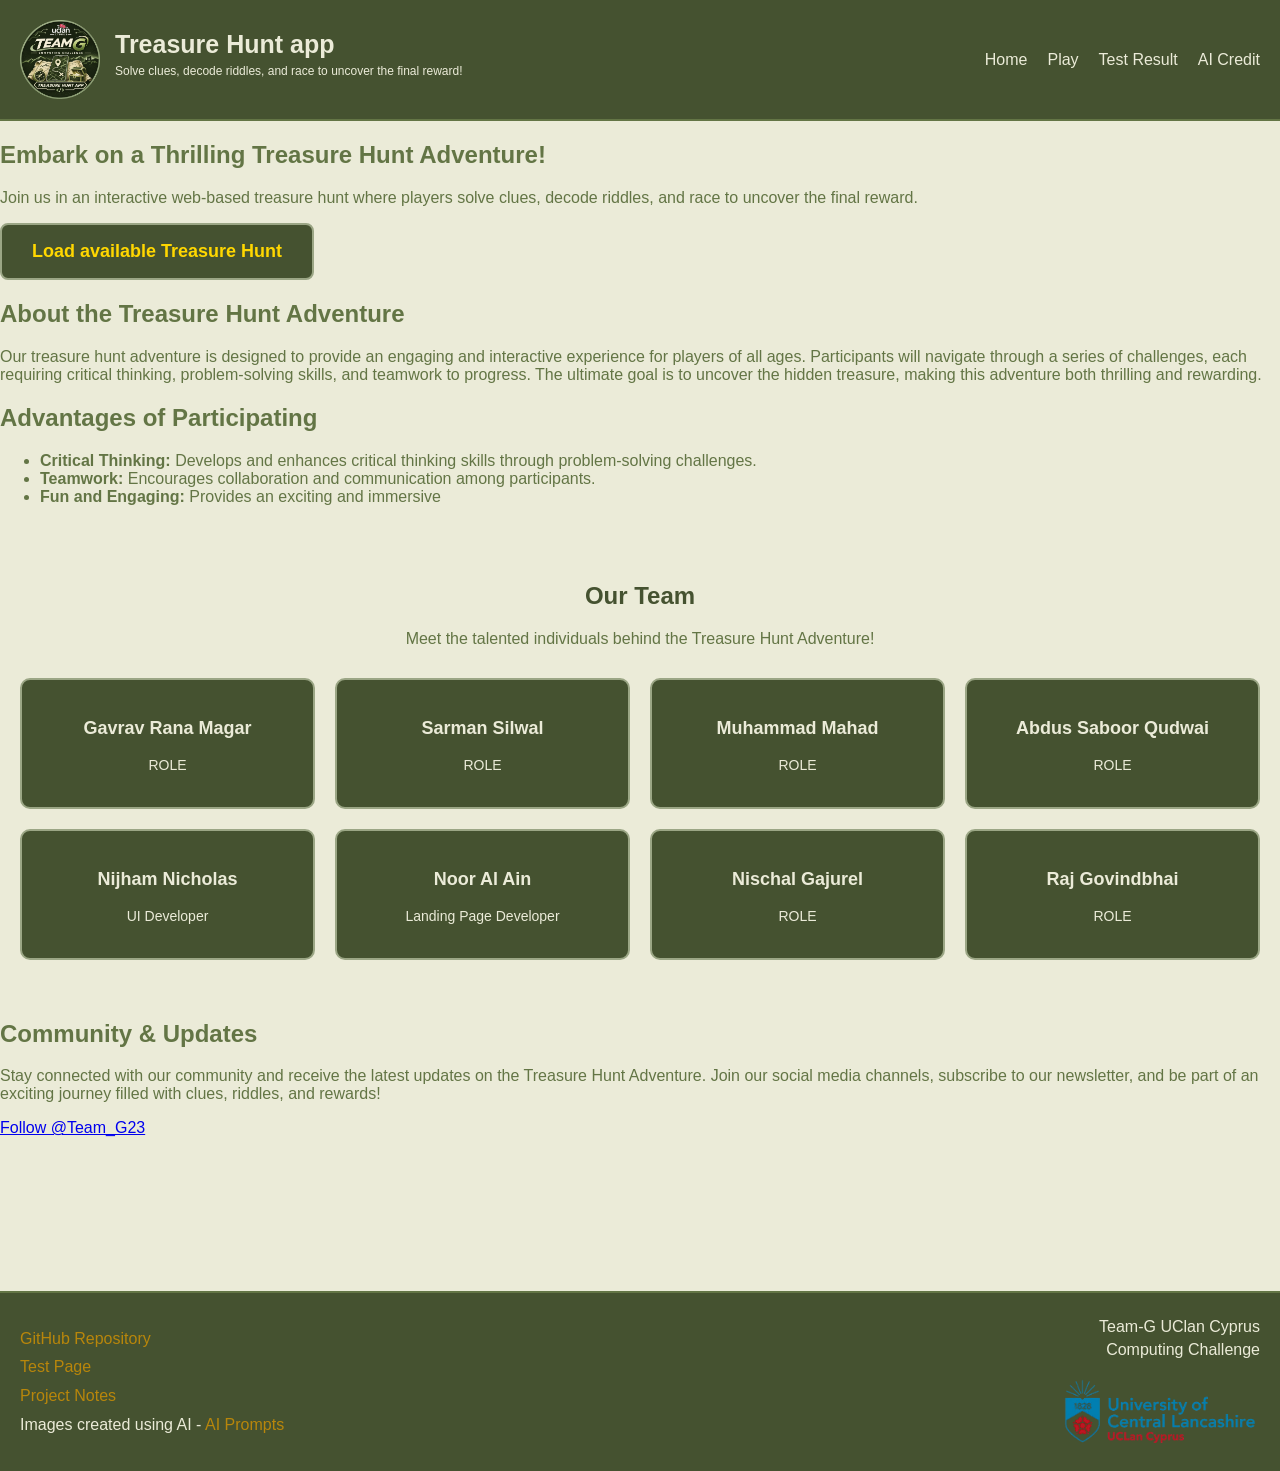
<file: index.html>
<!DOCTYPE html>
<html lang="en">
<head>
    <meta charset="UTF-8">
    <meta name="viewport" content="width=device-width, initial-scale=1.0">
    <title>Treasure Hunt Adventure</title>
    <meta name="description" content="An interactive web-based treasure hunt adventure where players solve clues, decode riddles, and race to uncover the final reward.">

    <link rel="stylesheet" href="css/style.css">
    <link rel="stylesheet" href="css/index.css">
    <!-- Google tag (gtag.js) -->
  
    <script async src="https://www.googletagmanager.com/gtag/js?id=G-2L2WCX5F4H"></script>
    <script>
      window.dataLayer =window.dataLayer || [];
      function gtag(){dataLayer.push(arguments);}
      gtag('js', new Date());
      gtag('config', 'G-2L2WCX5F4H');
    </script>
</head>



<body>
  <!-- Header Section -->
  <header>
    <div class="logo-container" >
      <img src="images/logo.png" alt="Treasure Hunt Logo">
      <div>
          <h1>Treasure Hunt app</h1>
          <p>Solve clues, decode riddles, and race to uncover the final reward!</p>
      </div>
    </div>

    <button class="hamburger" onclick="showMenu()" aria-label="Toggle menu">☰</button>

    <nav id="menu">
      <a href = "index.html">Home</a>
      <a href = "app.html">Play</a>
      <a href = "test.html">Test Result</a>
      <a href = "prompts_link.md">AI Credit</a>

    </nav>
  </header>

  <main>
    <!-- Hero Section -->
    <div class="hero">
      <div class="container">
        <h2>Embark on a Thrilling Treasure Hunt Adventure!</h2>
        <p>Join us in an interactive web-based treasure hunt where players solve clues, decode riddles, and race to uncover the final reward.</p>
        <a href="app.html" class="btn">Load available Treasure Hunt</a>
    </div>
    </div>

    <!-- Scope -->
    <div id="About">
      <h2>About the Treasure Hunt Adventure</h2>
      <p>Our treasure hunt adventure is designed to provide an engaging and interactive experience for players of all ages. Participants will navigate through a series of challenges, each requiring critical thinking, problem-solving skills, and teamwork to progress. The ultimate goal is to uncover the hidden treasure, making this adventure both thrilling and rewarding.</p>
    </div>

    <!-- Advantages -->
    <div id="Advantages">
      <h2>Advantages of Participating</h2>
      <ul>
        <li><strong> Critical Thinking: </strong> Develops and enhances critical thinking skills through problem-solving challenges.</li>
        <li><strong> Teamwork: </strong> Encourages collaboration and communication among participants.</li>
        <li><strong> Fun and Engaging: </strong> Provides an exciting and immersive</li>
      </ul>
    </div>
    
    <!-- Team -->
    <div id="Team">
      <h2>Our Team</h2>
      <p>Meet the talented individuals behind the Treasure Hunt Adventure!</p>
      <div class="team-members">
        <div class="team-member" id="member1">
         <h3>Gavrav Rana Magar</h3>
          <p>ROLE</p>
        </div>

        <div class="team-member" id ="member2">
          <h3>Sarman Silwal</h3>
          <p>ROLE</p>
        </div>

        <div class="team-member" id="member3">
          <h3>Muhammad Mahad</h3>
          <p> ROLE </p>
        </div>

        <div class="team-member" id="member4">
          <h3>Abdus Saboor Qudwai</h3>
          <p>ROLE</p>
        </div>

        <div class="team-member" id="member5">
          <h3>Nijham Nicholas</h3>
          <p>UI Developer</p>
        </div>

        <div class="team-member" id="member6">
          <h3>Noor Al Ain</h3>
          <p>Landing Page Developer</p>
        </div>

        <div class="team-member" id="member7">
          <h3>Nischal Gajurel</h3>
          <p>ROLE</p>
        </div>

        <div class="team-member" id="member8">
          <h3>Raj Govindbhai</h3>
          <p>ROLE</p>
        </div>
      </div>
    </div>

    <!-- Marketing -->
    <div id="Marketing">
      <h2> Community & Updates </h2>
      <p>Stay connected with our community and receive the latest updates on the Treasure Hunt Adventure. Join our social media channels, subscribe to our newsletter, and be part of an exciting journey filled with clues, riddles, and rewards!</p>

      <div class="Social-Widgets ">

        <a href="https://x.com/Team_G23?ref_src=twsrc%5Etfw"class="twitter-follow-button" data-size="large" data-show-count="false">Follow @Team_G23
        </a>
        <script async src="https://platform.x.com/widgets.js" charset="utf-8"></script>

        <br>

        <iframe
          src = "https://www.facebook.com/plugins/page.php?href=https%3A%2F%2Fwww.facebook.com%2Fprofile.php%3Fid%3D61596104124357&tabs=&width=340&height=150&small_header=false&adapt_container_width=true&hide_cover=false&show_facepile=false"
                  width="340"
                  height="150"
                  style="border:none;overflow:hidden"
                  scrolling="no"
                  frameborder="0"
                  allowTransparency="true"
                  allow="encrypted-media"
        ></iframe>

      </div>
    </div>

  </main>
  <footer>
    <div class="footer-container">
        <div id = "Container1">
          <a href="https://github.com/G-RMgr/CO1034" target="_blank">GitHub Repository</a><br>
          <a href="test.html">Test Page</a><br>
          <a href="notes.md">Project Notes</a><br>
          Images created using AI - <a href =" prompts_link.md" >AI Prompts</a><br>
        </div>
      <div id = "Container2">
        <p>Team-G UClan Cyprus</p>
        <p>Computing Challenge</p>
        <img src="images/uclan-cyprus.png" alt="Uni Logo">
      </div>

    </div>


  </footer>

    <!-- js for hamburger -->
  <script>
    function showMenu() {
      let menu = document.getElementById("menu");

      if (menu.classList.contains("open")) {
        menu.classList.remove("open");
      } else {
        menu.classList.add("open");
      }
    }
  </script>

    
</body>
</html>
</file>
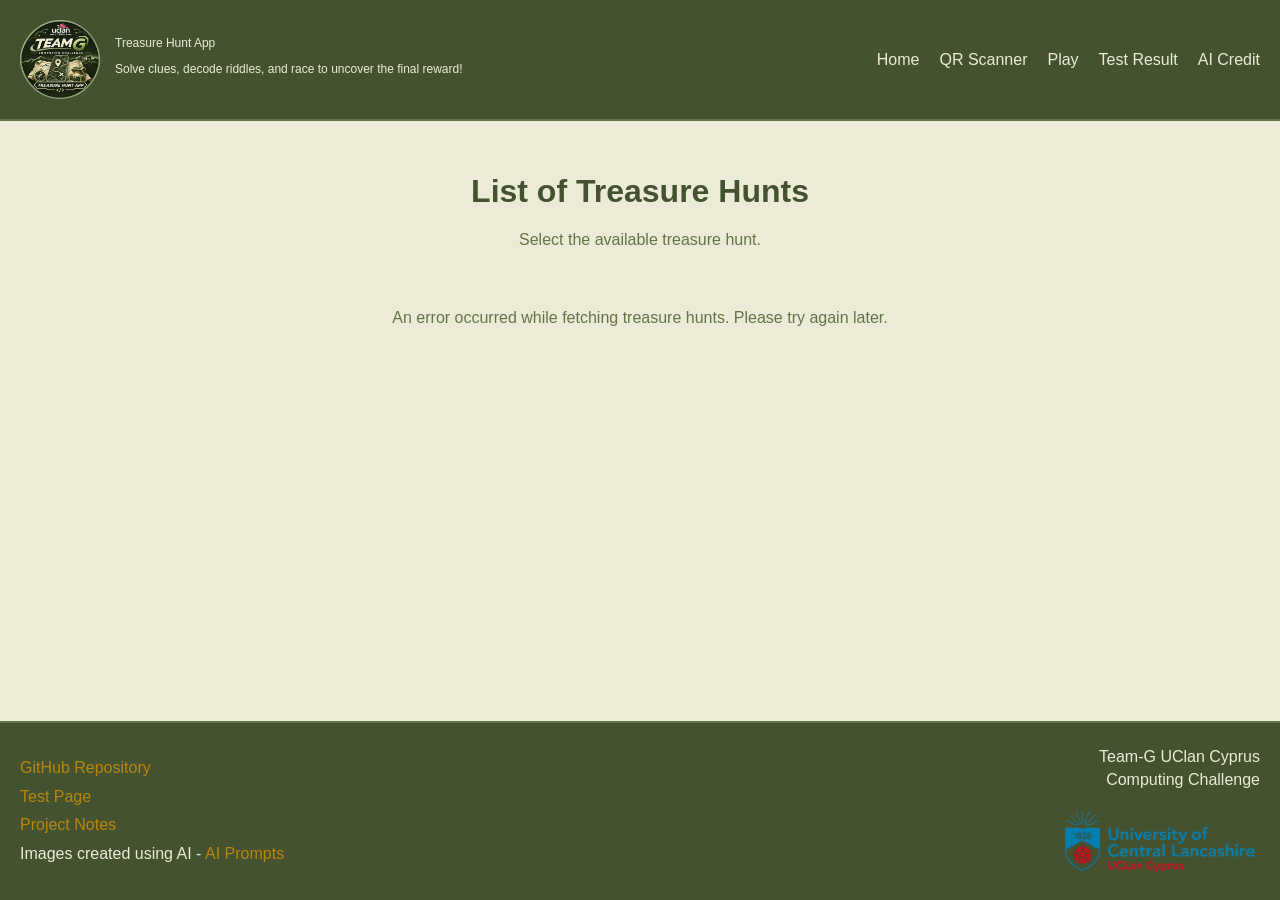
<file: app.html>
<!DOCTYPE html>
<html lang="en">
<head>
    <!-- Defines the character encoding and makes the website responsive -->
    <meta charset="UTF-8">
    <meta name="viewport" content="width=device-width, initial-scale=1.0">
    <!-- Sets the title displayed in the browser tab -->
    <title>Treasure Hunt Adventure</title>

    <!-- Links the external CSS files for website styling -->
    <link rel="stylesheet" href="css/style.css">
    <link rel="stylesheet" href="css/app.css">

    <!-- Google tag (gtag.js) -->
    <script async src="https://www.googletagmanager.com/gtag/js?id=G-2L2WCX5F4H"></script>
    <script>
        window.dataLayer = window.dataLayer || [];
        function gtag(){dataLayer.push(arguments);}
        gtag('js', new Date());

        gtag('config', 'G-2L2WCX5F4H');
    </script>

</head>
<body>
    <!-- Header Section -->
    <header>
        <div class="logo-container" >
            <img src="images/logo.png" alt="Treasure Hunt Logo">
            <div>
                <p class="site-title">Treasure Hunt App</p>
                <p>Solve clues, decode riddles, and race to uncover the final reward!</p>
            </div>
        </div>
        <!-- hamburger menu for mobile view -->
        <button class="hamburger" onclick="showMenu()" aria-label="Toggle menu">☰</button>

        <nav id="menu">
            <a href = "index.html">Home</a>
            <a href="qr.html">QR Scanner</a>
            <a href = "app.html">Play</a>
            <a href = "test.html">Test Result</a>
            <a href = "prompts_link.html">AI Credit</a>
            

        </nav>
    </header>

    <!-- Main Section -->
    <main>
        <h1>List of Treasure Hunts</h1>
        <p>Select the available treasure hunt.</p>

        <div id="resumeContainer"> </div>


        <!--gets available treasure hunt from API call -->
        <ul id = "treasureHunts">

        </ul>
        <p id="statusMessage"></p>

    </main>

    <!-- footer section -->
    <footer>
        <div class="footer-container">
            <div id = "Container1">
                <a href="https://github.com/G-RMgr/CO1034" target="_blank">GitHub Repository</a><br>
                <a href="test.html">Test Page</a><br>
                <a href="notes.html">Project Notes</a><br>
                Images created using AI - <a href =" prompts_link.html" >AI Prompts</a><br>
            </div>
            <div id = "Container2">
                <p>Team-G UClan Cyprus</p>
                <p>Computing Challenge</p>
                <img src="images/uclan-cyprus.png" alt="Uni Logo">
            </div>

        </div>
    </footer>

<script>
   /* enables hamburger menu */
    function showMenu() {
        document.getElementById("menu").classList.toggle("open");
    }



    const savedSession = localStorage.getItem("session");
if (savedSession) {
    const resumeContainer = document.getElementById("resumeContainer");
    const resumeLink = document.createElement("a");
    resumeLink.href = "question.html";
    resumeLink.textContent = "Resume game";
    resumeContainer.appendChild(resumeLink);
}


    const LIST_URL = "https://codecyprus.org/th/api/list";

    fetch(LIST_URL)

        .then(response => {
            if (!response.ok) {
                throw new Error("HTTP error " + response.status);
            }
            return response.json();
        })
        .then(data => {

            const treasureHunts = data.treasureHunts || [];
            const list = document.getElementById("treasureHunts");
            const statusMessage = document.getElementById("statusMessage");

            list.innerHTML = "";
            statusMessage.textContent = "";

            if (data.status === "OK") {
                if (treasureHunts.length === 0) {
                    statusMessage.textContent = "No treasure hunts available at the moment.";
                    return;
                }

                for (let i = 0; i < treasureHunts.length; i++) {
                    const hunt = treasureHunts[i];
                    const listItem = document.createElement("li");
                    const link = document.createElement("a");

                    link.href = "start.html?uuid=" + encodeURIComponent(hunt.uuid) +"&name=" + encodeURIComponent(hunt.name);
                    link.textContent = hunt.name;

                    listItem.appendChild(link);
                    list.appendChild(listItem);
                }
            } else {
                const errorText = Array.isArray(data.errorMessages)
                    ? data.errorMessages.join(", ")
                    : data.errorMessages;
                statusMessage.textContent = errorText || "Error fetching treasure hunts.";
            }
        })
        .catch(error => {
            console.error("Error fetching treasure hunts:", error);
            const list = document.getElementById("treasureHunts");
            const statusMessage = document.getElementById("statusMessage");
            list.innerHTML = "";
            statusMessage.textContent = "An error occurred while fetching treasure hunts. Please try again later.";
        });







    </script>
        

    




</body>
</html>
</file>
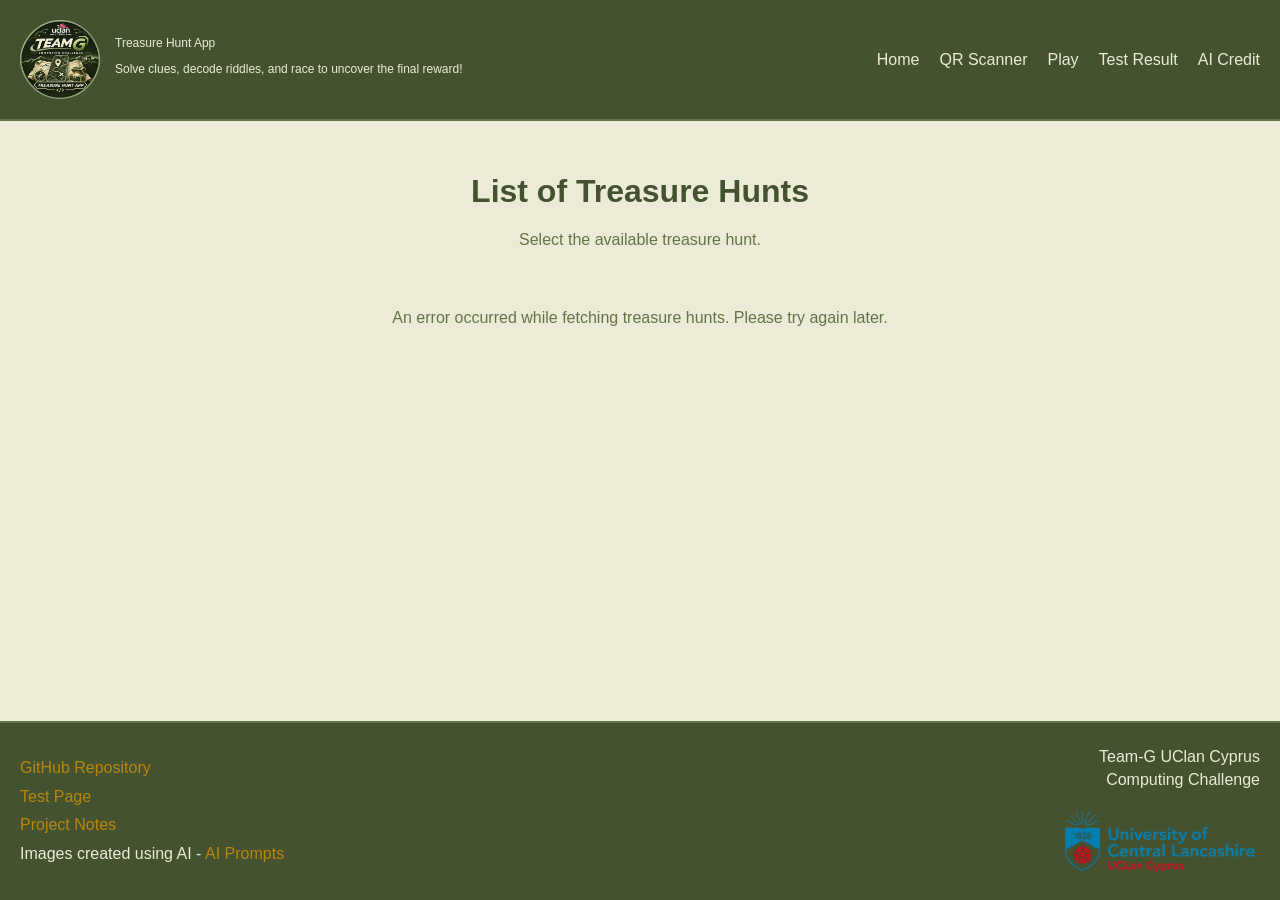
<file: question.html>
<!DOCTYPE html>
<html lang="en">
<head>
    <meta charset="UTF-8">
    <meta name="viewport" content="width=device-width, initial-scale=1.0">
    <title>Question</title>
    <link rel="stylesheet" href="css/style.css">
    <link rel="stylesheet" href="css/app.css">
</head>
<body>

<h2 id="questionTitle">Loading...</h2>
<p id="questionNumber"></p>
<p id="liveScore">Score: --</p>
<p id="message"></p>

<div id="inputBox"></div>
<br>
<button id="submitButton" onclick="checkAnswer()">Submit</button>
<div id="skipBox"></div>

<script>
    let sessionID = localStorage.getItem("session");

    if (sessionID == null) {
        alert("No session found!");
        window.location.href = "app.html";
    } else {
        getQuestion();
        updateScore();
    }

    function showError(errorMessages, fallback) {
        let text = Array.isArray(errorMessages) ? errorMessages.join(" ") : (errorMessages || fallback);
        document.getElementById("message").textContent = text;

        if (/time\s*(limit|expired|up)/i.test(text)) {
            let oldSession = sessionID;
            localStorage.removeItem("session");
            sessionID = null;
            document.getElementById("questionTitle").textContent = "Time is up!";
            document.getElementById("inputBox").innerHTML =
                '<p><a href="leaderboard.html?session=' + encodeURIComponent(oldSession) + '">View Leaderboard</a></p>' +
                '<p><a href="app.html">Back to Treasure Hunts</a></p>';
            document.getElementById("skipBox").innerHTML = "";
            document.getElementById("submitButton").style.display = "none";
        }
    }

    function getQuestion() {
        if (sessionID == null) {
            return;
        }

        document.getElementById("questionTitle").innerHTML = "Loading...";
        document.getElementById("questionNumber").innerHTML = "";
        document.getElementById("message").innerHTML = "";
        document.getElementById("inputBox").innerHTML = "";
        document.getElementById("skipBox").innerHTML = "";

        let url = "https://codecyprus.org/th/api/question?session=" + encodeURIComponent(sessionID);

        fetch(url)
            .then(r => r.json())
            .then(data => {
                if (data.status == "OK") {
                    if (data.completed == true) {
                        showFinished();
                    } else {
                        document.getElementById("questionTitle").innerHTML = data.questionText;
                        let current = data.currentQuestionIndex + 1;
                        document.getElementById("questionNumber").innerHTML =
                            "Question " + current + " of " + data.numOfQuestions;
                        updateScore();
                        

                        makeInput(data.questionType);

                        if (data.canBeSkipped == true) {
                            document.getElementById("skipBox").innerHTML =
                                '<br><button onclick="skip()">Skip Question</button>';
                        }
                    }
                } else {
                    document.getElementById("questionTitle").innerHTML = "Error!";
                    showError(data.errorMessages, "Could not load question.");
                }
            })
            .catch(() => {
                document.getElementById("questionTitle").innerHTML = "Error!";
                document.getElementById("message").innerHTML =
                    "Network error. Check your internet connection and refresh.";
            });
    }

    function updateScore() {
        if (sessionID == null) {
            return;
        }

        let url = "https://codecyprus.org/th/api/score?session=" + encodeURIComponent(sessionID);

        fetch(url)
            .then(r => r.json())
            .then(data => {
                if (data.status == "OK") {
                    document.getElementById("liveScore").textContent = "Score: " + data.score;
                }
            })
            .catch(() => {
                console.error("Error fetching score.");
            });
    }

    function makeInput(type) {
        let box = document.getElementById("inputBox");

        if (type == "INTEGER") {
            box.innerHTML = '<input type="number" name="userAnswer" id="userAnswer" step="1" required placeholder="Enter a whole number">';
        } else if (type == "NUMERIC") {
            box.innerHTML = '<input type="number" name="userAnswer" id="userAnswer" step="any" required placeholder="Enter a number">';
        } else if (type == "TEXT") {
            box.innerHTML = '<input type="text" name="userAnswer" id="userAnswer" maxlength="100" required placeholder="Type your answer">';
        } else if (type == "BOOLEAN") {
            box.innerHTML = '<select name="userAnswer" id="userAnswer" required>' +
                '<option value="">Choose...</option>' +
                '<option value="true">True</option>' +
                '<option value="false">False</option>' +
                '</select>';
        } else if (type == "MCQ") {
            box.innerHTML = '<select name="userAnswer" id="userAnswer" required>' +
                '<option value="">Choose...</option>' +
                '<option value="A">A</option>' +
                '<option value="B">B</option>' +
                '<option value="C">C</option>' +
                '<option value="D">D</option>' +
                '</select>';
        }
    }

    function checkAnswer() {
        if (sessionID == null) {
            return;
        }

        let input = document.getElementById("userAnswer");
        if (input == null) {
            document.getElementById("message").innerHTML = "Question is not ready yet.";
            return;
        }

        if (!input.checkValidity()) {
            input.reportValidity();
            return;
        }

        let answer = input.value.trim();
        if (answer == "") {
            document.getElementById("message").innerHTML = "Please write or choose an answer first.";
            return;
        }

        document.getElementById("message").innerHTML = "Checking answer...";

        let url = "https://codecyprus.org/th/api/answer?session=" +
            encodeURIComponent(sessionID) +
            "&answer=" + encodeURIComponent(answer);

        fetch(url)
            .then(r => r.json())
            .then(data => {
                console.log("Answer response:", data);
                if (data.status == "OK") {
                    let change = typeof data.scoreAdjustment === "number"
                        ? data.scoreAdjustment
                        : (typeof data.scoreChange === "number" ? data.scoreChange : null);
                    let scoreText = (change !== null && change !== 0) ? " (" + (change > 0 ? "+" : "") + change + " pts)" : "(+10pts)";

                    if (data.correct == true) {
                        document.getElementById("message").textContent = "Correct!" + scoreText;
                        updateScore();
                        if (data.completed == true) {
                            setTimeout(showFinished, 1000);
                        } else {
                            setTimeout(getQuestion, 1000);
                        }
                    } else {
                        document.getElementById("message").textContent = "Wrong answer, try again!" + scoreText;
                        updateScore();
                    }
                } else {
                    showError(data.errorMessages, "Could not check answer.");
                }
            })
            .catch(() => {
                document.getElementById("message").innerHTML = "Error! Could not send your answer.";
            });
    }

    function skip() {
        if (sessionID == null) {
            return;
        }

        if (!confirm("Skipping this question may deduct points. Continue?")) {
            return;
        }

        document.getElementById("message").innerHTML = "Skipping question...";

        let url = "https://codecyprus.org/th/api/skip?session=" + encodeURIComponent(sessionID);

        fetch(url)
            .then(r => r.json())
            .then(data => {
                if (data.status == "OK") {
                    if (data.completed == true) {
                        showFinished();
                    } else {
                        document.getElementById("message").innerHTML = "Question skipped.";
                        updateScore();
                        setTimeout(getQuestion, 1000);
                    }
                } else {
                    showError(data.errorMessages, "Could not skip question.");
                }
            })
            .catch(() => {
                document.getElementById("message").innerHTML = "Error! Could not skip question.";
            });
    }

    function showFinished() {
        let finishedSession = sessionID;
        localStorage.removeItem("session");
        sessionID = null;

        document.getElementById("questionTitle").textContent = "You finished the treasure hunt!";
        document.getElementById("questionNumber").textContent = "";
        document.getElementById("message").textContent = "Loading final score...";
        document.getElementById("inputBox").innerHTML = "";
        document.getElementById("skipBox").innerHTML = "";
        document.getElementById("submitButton").style.display = "none";

        fetch("https://codecyprus.org/th/api/score?session=" + encodeURIComponent(finishedSession))
            .then(r => r.json())
            .then(data => {
                if (data.status == "OK") {
                    document.getElementById("message").textContent = "Final Score: " + data.score;
                } else {
                    document.getElementById("message").textContent = "Hunt complete!";
                }
            })
            .catch(() => {
                document.getElementById("message").textContent = "Hunt complete!";
            })
            .finally(() => {
                document.getElementById("inputBox").innerHTML =
                    '<p><a href="leaderboard.html?session=' + encodeURIComponent(finishedSession) + '">View Leaderboard</a></p>' +
                    '<p><a href="app.html">Back to Treasure Hunts</a></p>';
            });
    }
</script>

</body>
</html>
</file>
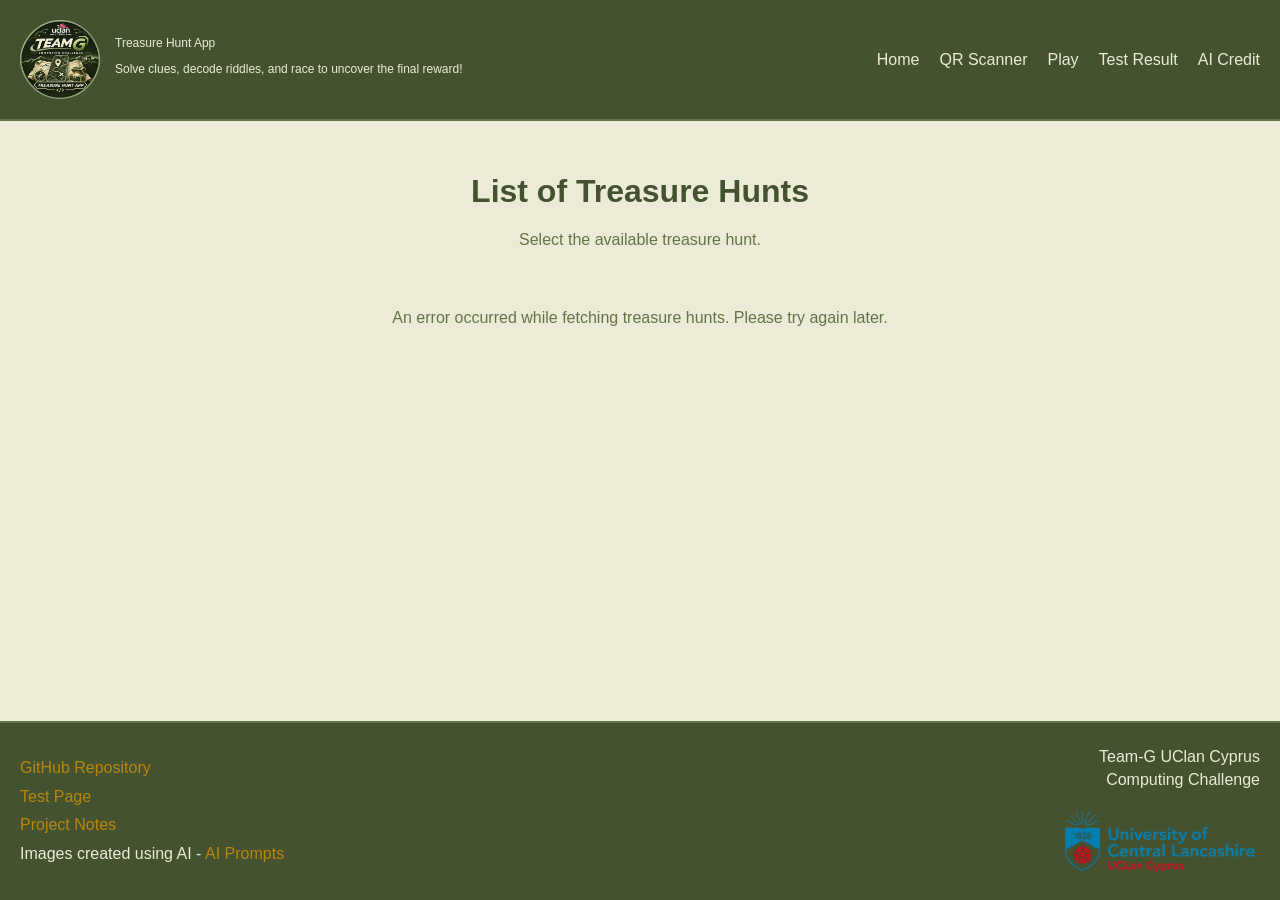
<file: start.html>
<!DOCTYPE html>
<html lang="en">
<head>
    <meta charset="UTF-8">
    <title>Start</title>
</head>
<body>
<h1>Start <span id="treasureHunt"></span></h1>

<p> Provide your Name to start the Treasure Hunt</p>

<form>
    <input type="text" placeholder="Enter your Name" id="playerName">
    <input type="button" value="Start" onclick="start()" />
</form>
<!-- Location developer: tells the player if location is on or if there is a problem -->
<p id="locationMessage">Checking your location...</p>


<label for="player">Your name</label>
<input type="text" id="player" maxlength="30" placeholder="e.g. Alex" autocomplete="nickname">

<script>
    const treasureHuntNameElement = document.getElementById("treasureHunt");
    const playerNameElement = document.getElementById("playerName");
    const params = new URLSearchParams(window.location.search);

    if (!params.has("name") || !params.has("uuid")) {
        alert("Please enter a valid name and uuid to start the Treasure Hunt.");
        location.href="app.html";
    }
    treasureHuntNameElement.innerHTML = params.get("name");

    function start() {
        const playerName = playerNameElement.value;
        const appName = "TEAM_G"
        const uuid = params.get("uuid");
        const START_URL = "https://codecyprus.org/th/api/start?" + "player=" + encodeURIComponent(playerName) + "&app=" + appName + "&treasure-hunt-id=" + uuid;
        fetch(START_URL)
        .then(res => res.json())
        .then(data => {
            console.log(data);
            if(data.status === "OK") {
               localStorage.setItem("session", data.session);
               localStorage.setItem("player", playerName);
                location.href = 'question.html'
            }
            else{
                alert(data.errorMessages);
            }
        })

    }
    // Location developer: check the location before the hunt starts
    // (the updates every 2 minutes are sent from the question page by location.js)
    const locationMessageElement = document.getElementById("locationMessage");

    // Runs when the browser gives the location
    function locationAllowed() {
        locationMessageElement.textContent = "Location is on. Your position will be sent to the game every 2 minutes.";
        locationMessageElement.style.color = "green";
    }

    // Runs when the browser cannot give the location, each error has its own message
    function locationBlocked(error) {
        let message = "Something went wrong while finding your location.";

        if (error.code === error.PERMISSION_DENIED) {
            message = "Location permission was denied. Please allow location in your browser settings, some clues need it.";
        }
        else if (error.code === error.POSITION_UNAVAILABLE) {
            message = "Your position is not available right now. Check your GPS or signal.";
        }
        else if (error.code === error.TIMEOUT) {
            message = "Finding your location took too long. Check your GPS or signal.";
        }

        locationMessageElement.textContent = message;
        locationMessageElement.style.color = "red";
    }

    // Ask the browser for the position
    function checkLocation() {
        if (!navigator.geolocation) {
            locationMessageElement.textContent = "Your browser does not support location.";
            locationMessageElement.style.color = "red";
            return;
        }
        navigator.geolocation.getCurrentPosition(locationAllowed, locationBlocked, { timeout: 10000 });
    }

    checkLocation();

</script>


</body>
</html>
</file>
<file: css/style.css>
/* css for general use */

/* General */

body {
    margin: 0;
    font-family: Arial, sans-serif;
    background-color: #EBEBD8;
    color: #637545;
    min-height: 100vh;
    display: flex;
    flex-direction: column;
}


main {
    flex: 1;
}

/* Header */
header {
    background-color: #455230;
    padding: 20px;
    display: flex;
    align-items: center;
    justify-content: space-between;
    border-bottom: 2px solid #637545;
}

/* Logo */

.logo-container {
    display: flex;
    align-items: center;
}

.logo-container img {
    width: 80px;
    margin-right: 15px;
}

.logo-container h1 {
    color: #EBEBD8;
    font-size: 25px;
    margin: 0;
}

.logo-container p {
    color: #EBEBD8;
    font-size: 12px;
    margin-top: 5px;
}

/* Navigation */

nav {
    display: flex;
    gap: 20px;
}

nav a {
    color: #EBEBD8;
    text-decoration: none;
}

nav a:hover {
    text-decoration: underline;
}

/* Hamburger button */

.hamburger {
    display: none;
    background-color: transparent;
    color: #EBEBD8;
    border: none;
    font-size: 30px;
    cursor: pointer;
}

/* Footer */

footer {
    background-color: #455230;
    color: #EBEBD8;
    padding: 20px;
    border-top: 2px solid #637545;
    margin-top: auto;
}

.footer-container {
    display: flex;
    justify-content: space-between;
    align-items: center;
}

/* Left container */

#Container1 {
    line-height: 1.8;
}

#Container1 a {
    color: darkgoldenrod;
    text-decoration: none;
}

#Container1 a:hover {
    text-decoration: underline;
    color: gold;
}

/* Right container */

#Container2 {
    text-align: right;
}

#Container2 p {
    margin: 5px 0;
}

#Container2 img {
    width: 200px;
    margin-top: 10px;
}


/* Mobile screen */

@media (max-width: 750px) {

    header {
        flex-wrap: wrap;
    }

    .logo-container img {
        width: 50px;
    }

    .logo-container h1 {
        font-size: 18px;
    }

    .logo-container p {
        display: none;
    }

    .hamburger {
        display: block;
    }

    nav {
        display: none;
        width: 100%;
        flex-direction: column;
        text-align: center;
        margin-top: 20px;
    }

    nav.open {
        display: flex;
    }

    .footer-container {
        flex-direction: column;
        gap: 20px;
        text-align: center;
    }

    #Container2 {
        text-align: center;
    }


}
</file>
<file: css/index.css>
/* css for index.html */

.btn {
    display: inline-block;
    background-color: #455230;
    color: gold;
    padding: 16px 30px;
    border: 2px solid #9BA685;
    border-radius: 8px;
    font-size: 18px;
    font-weight: bold;
    text-decoration: none;
}

.btn:hover {
    background-color: #9BA685;
    color: #455230
}

/* Team Section */

#Team {
    padding: 40px 20px;
    text-align: center;
}

#Team h2 {
    color: #455230;
}

.team-members {
    display: grid;
    grid-template-columns: repeat(4, 1fr);
    gap: 20px;
    margin-top: 30px;
}

/* Individual team member */

.team-member {
    background-color: #455230;
    color: #EBEBD8;
    border: 2px solid #9BA685;
    border-radius: 10px;
    padding: 20px;
    text-align: center;
}

.team-member h3 {
    font-size: 18px;
}

.team-member p {
    font-size: 14px;
}

.team-member:hover {
    background-color: #637545;
}

/* Mobile view */

@media (max-width: 750px) {

    .team-members {
        grid-template-columns: repeat(2, 1fr);
        gap: 10px;
    }

    .team-member {
        padding: 15px 10px;
    }


    .team-member h3 {
        font-size: 16px;
    }

    .team-member p {
        font-size: 12px;
    }
}
</file>
<file: css/app.css>
/* Styles for the main application */

/* Main section */

main {
    text-align: center;
    padding: 30px 20px;
}

main h1 {
    color: #455230;
}

/* Treasure hunt containers */

#treasureHunts {
    list-style: none;
    display: grid;
    grid-template-columns: repeat(2, 1fr);
    gap: 20px;
    max-width: 900px;
    margin: 30px auto;
    padding: 0;
}

#treasureHunts a {
    display: block;
    background-color: #455230;
    color: #EBEBD8;
    padding: 25px 20px;
    border: 2px solid #9BA685;
    border-radius: 10px;
    text-decoration: none;
    font-size: 18px;
    font-weight: bold;

}
#treasureHunts a:hover {
    background-color: #9BA685;
    color: #455230;
}

/* mobile view */
@media (max-width: 750px){
    #treasureHunts {
        grid-template-columns: 1fr;
        gap: 15px;
    }
}

.progress-wrap {
    width: 100%;
    height: 10px;
    background-color: #e5e7eb;
    border-radius: 999px;
    overflow: hidden;
    margin: 8px 0 14px;
    max-width: 420px;
}
.progress-bar {
    height: 100%;
    background-color: #16a34a;
    width: 0%;
    transition: width 0.3s ease-in-out;
}

.anim-bounce {
    color: #16a34a;
    animation: msgBounce 0.4s ease;
}

.anim-shake {
    color: #dc2626;
    animation: msgShake 0.4s ease;
}

@keyframes msgBounce {
    0%, 100% { transform: translateY(0); }
    40% { transform: translateY(-8px); }
    70% { transform: translateY(-3px); }
}

@keyframes msgShake {
    0%, 100% { transform: translateX(0); }
    25% { transform: translateX(-7px); }
    50% { transform: translateX(7px); }
    75% { transform: translateX(-4px); }

}
</file>
